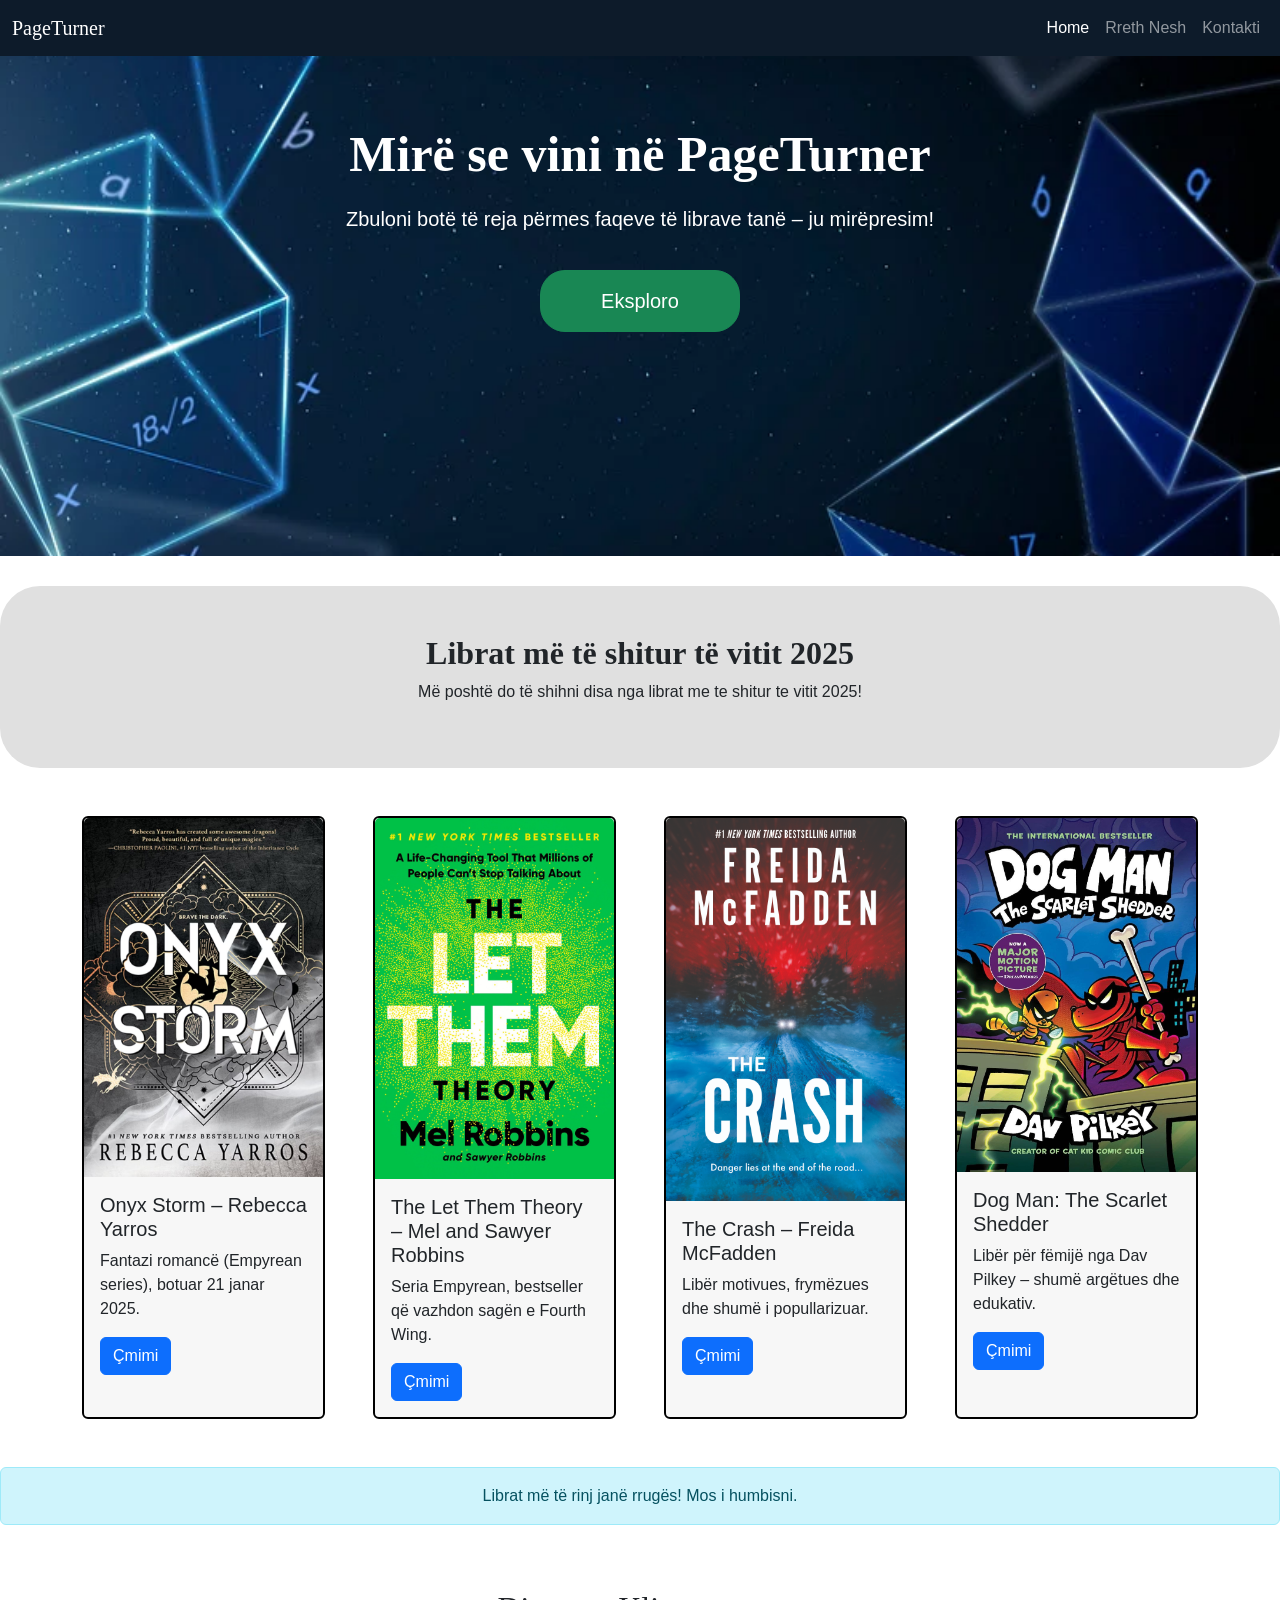
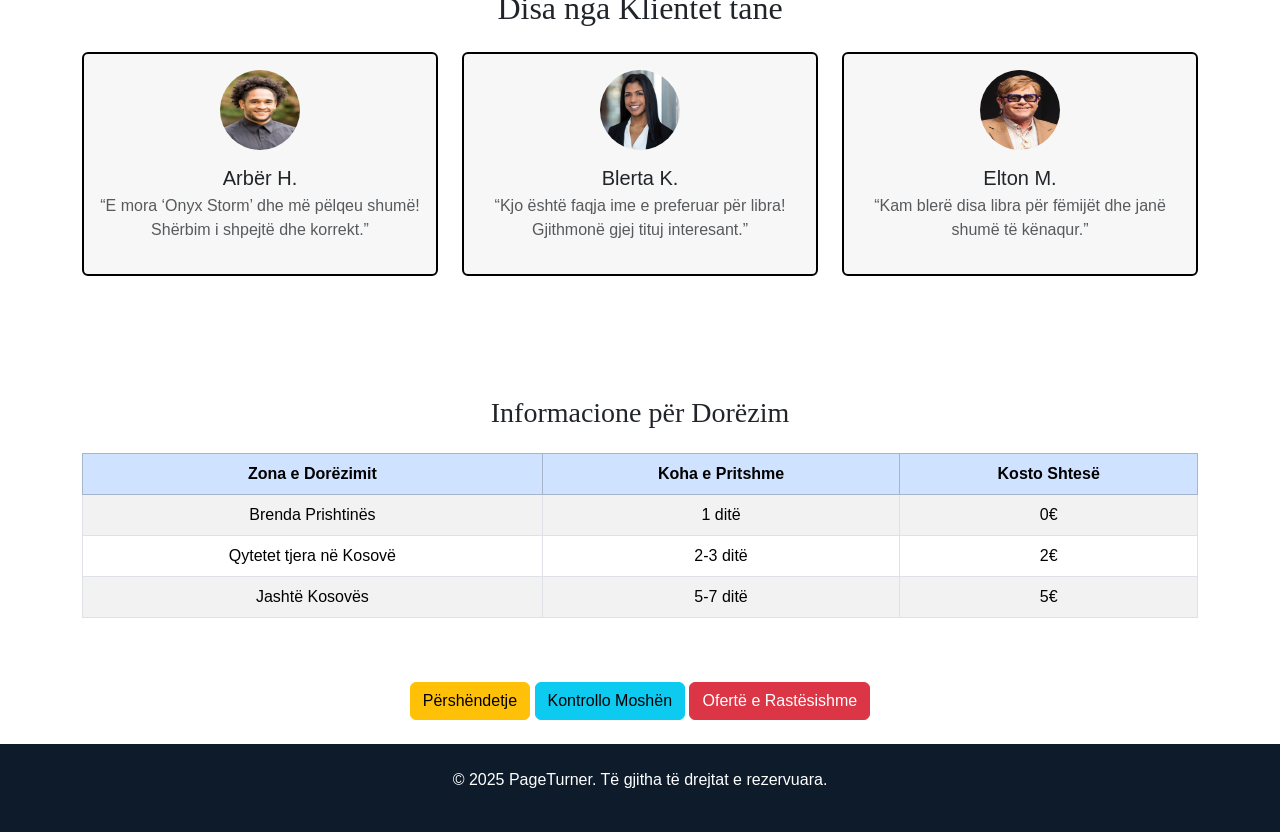
<file: index.html>
<!DOCTYPE html>
<html lang="en">
<head>
    <meta charset="UTF-8">
    <meta name="viewport" content="width=device-width, initial-scale=1.0">
    <link href="https://cdn.jsdelivr.net/npm/bootstrap@5.3.6/dist/css/bootstrap.min.css" rel="stylesheet" 
    integrity="sha384-4Q6Gf2aSP4eDXB8Miphtr37CMZZQ5oXLH2yaXMJ2w8e2ZtHTl7GptT4jmndRuHDT" crossorigin="anonymous">
    <link rel="stylesheet" href="CSS/index.css">
    <title>PageTurner</title>
</head>
<body>
    <nav class="navbar navbar-expand-lg navbar-dark" style="background-color: #0d1b2a">
    <div class="container-fluid">
    <a class="navbar-brand" href="index.html">PageTurner</a>
    <button class="navbar-toggler" type="button" data-bs-toggle="collapse" data-bs-target="#navbarSupportedContent" aria-controls="navbarSupportedContent" 
    aria-expanded="false" aria-label="Toggle navigation">
      <span class="navbar-toggler-icon"></span>
    </button>
    <div class="collapse navbar-collapse" id="navbarSupportedContent">
      <ul class="navbar-nav ms-auto mb-2 mb-lg-0">
        <li class="nav-item">
          <a class="nav-link active" aria-current="page" href="index.html">Home</a>
        </li>
        <li class="nav-item">
          <a class="nav-link" href="rrethnesh.html">Rreth Nesh</a>
        </li>
        <li class="nav-item">
          <a class="nav-link" href="kontakt.html">Kontakti</a>
        </li>
        </ul>
    </div>
  </div>
</nav>


 <div class="hyrje text-center py-5">
  <div class="container">
    <h1 class="display-4">Mirë se vini në PageTurner</h1>
    <p class="lead">Zbuloni botë të reja përmes faqeve të librave tanë – ju mirëpresim!</p>
    <button id="butoni1" class="btn btn-success btn-lg" onclick="alert('Miresevini')">Eksploro</button>
  </div>
</div>



<div class="libraria-2025 text-center py-5">
  <h3>Librat më të shitur të vitit 2025</h3>
  <p>Më poshtë do të shihni disa nga librat me te shitur te vitit 2025!</p>
</div>





<div class="container my-5">
  <div class="row g-5 justify-content-center">
    
    <div class="col-md-3">
      <div class="card h-100">
        <img src="imazhet/libri1.jpg" class="card-img-top" alt="libri1">
        <div class="card-body">
          <h5 class="card-title">Onyx Storm – Rebecca Yarros</h5>
          <p class="card-text">Fantazi romancë (Empyrean series), botuar 21 janar 2025.</p>
          <button class="btn btn-primary" data-bs-toggle="modal" data-bs-target="#modalLibri1">Çmimi</button>
        </div>
      </div>
    </div>

    <div class="col-md-3">
      <div class="card h-100">
        <img src="imazhet/libri2.jpg" class="card-img-top" alt="libri2">
        <div class="card-body">
          <h5 class="card-title">The Let Them Theory – Mel and Sawyer Robbins</h5>
          <p class="card-text">Seria Empyrean, bestseller që vazhdon sagën e Fourth Wing.</p>
          <button class="btn btn-primary" data-bs-toggle="modal" data-bs-target="#modalLibri2" >Çmimi</button>
        </div>
      </div>
    </div>

    <div class="col-md-3">
      <div class="card h-100">
        <img src="imazhet/libri3.jpg" class="card-img-top" alt="libri3">
        <div class="card-body">
          <h5 class="card-title">The Crash – Freida McFadden</h5>
          <p class="card-text">Libër motivues, frymëzues dhe shumë i popullarizuar.</p>
          <button class="btn btn-primary" data-bs-toggle="modal" data-bs-target="#modalLibri3">Çmimi</button>
        </div>
      </div>
    </div>

    <div class="col-md-3">
      <div class="card h-100">
        <img src="imazhet/libri4.jpg" class="card-img-top" alt="libri4">
        <div class="card-body">
          <h5 class="card-title">Dog Man: The Scarlet Shedder</h5>
          <p class="card-text">Libër për fëmijë nga Dav Pilkey – shumë argëtues dhe edukativ.</p>
          <button class="btn btn-primary" data-bs-toggle="modal" data-bs-target="#modalLibri4">Çmimi</button>
        </div>
      </div>
    </div>

  </div>
</div>


<div class="modal fade"  id="modalLibri1" tabindex="-1" aria-hidden="true">
  <div class="modal-dialog">
    <div class="modal-content">

      <div class="modal-header">
        <h5 class="modal-title">Onyx Storm – Rebecca Yarros</h5>
      </div>


      <div class="modal-body">
        <p>Ky libër është me çmim 15€</p>
      </div>


      <div class="modal-footer">
        <button class="btn btn-secondary" data-bs-dismiss="modal">Mbyll</button>
      </div>

    </div>
  </div>
</div>



<div class="modal fade" id="modalLibri2" tabindex="-1" aria-hidden="true">
  <div class="modal-dialog">
    <div class="modal-content">

      <div class="modal-header">
        <h5 class="modal-title">The Let Them Theory – Mel and Sawyer Robbins</h5>
      </div>


      <div class="modal-body">
        <p>Ky libër është me çmim 20€</p>
      </div>


      <div class="modal-footer">
        <button class="btn btn-secondary" data-bs-dismiss="modal">Mbyll</button>
      </div>

    </div>
  </div>
</div>


<div class="modal fade" id="modalLibri3" tabindex="-1" aria-hidden="true">
  <div class="modal-dialog">
    <div class="modal-content">

      <div class="modal-header">
        <h5 class="modal-title">The Crash – Freida McFadden</h5>
      </div>


      <div class="modal-body">
        <p>Ky libër është me çmim 25€</p>
      </div>


      <div class="modal-footer">
        <button class="btn btn-secondary" data-bs-dismiss="modal">Mbyll</button>
      </div>
      
    </div>
  </div>
</div>


<div class="modal fade" id="modalLibri4" tabindex="-1" aria-hidden="true">
  <div class="modal-dialog">
    <div class="modal-content">

      <div class="modal-header">
        <h5 class="modal-title">Dog Man: The Scarlet Shedder</h5>
      </div>


      <div class="modal-body">
        <p>Ky libër është me çmim 25€</p>
      </div>


      <div class="modal-footer">
        <button class="btn btn-secondary" data-bs-dismiss="modal">Mbyll</button>
      </div>
      
    </div>
  </div>
</div>


<div class="alert alert-info text-center">
   Librat më të rinj janë rrugës! Mos i humbisni.
</div>





  <div class="container py-5">
    <h2 onmouseover="mbitekst()" onmouseout="ktheTekstin()" id="mousi" class="text-center mb-4">Disa nga Klientet tane</h2>
    <div class="row justify-content-center">

      <div class="col-md-4">
        <div class="card p-3 mb-4 text-center">
          <img src="imazhet/arber.jpg" alt="Klient 1" class="rounded-circle mx-auto mb-3" width="80" height="80">
          <h5 class="mb-1">Arbër H.</h5>
          <p class="text-muted">“E mora ‘Onyx Storm’ dhe më pëlqeu shumë! Shërbim i shpejtë dhe korrekt.”</p>
        </div>
      </div>

      <div class="col-md-4">
        <div class="card p-3 mb-4 text-center">
          <img src="imazhet/blerta.jpg" alt="Klient 2" class="rounded-circle mx-auto mb-3" width="80" height="80">
          <h5 class="mb-1">Blerta K.</h5>
          <p class="text-muted">“Kjo është faqja ime e preferuar për libra! Gjithmonë gjej tituj interesant.”</p>
        </div>
      </div>

      <div class="col-md-4">
        <div class="card  p-3 mb-4 text-center">
          <img src="imazhet/elton.jpg" alt="Klient 3" class="rounded-circle mx-auto mb-3" width="80" height="80">
          <h5 class="mb-1">Elton M.</h5>
          <p class="text-muted">“Kam blerë disa libra për fëmijët dhe janë shumë të kënaqur.”</p>
        </div>
      </div>

    </div>
  </div>




<div class="container my-5">
  <h3 class="text-center mb-4">Informacione për Dorëzim</h3>
  <div class="table-responsive">
    <table class="table table-bordered table-striped align-middle text-center">
      <thead class="table-primary">
        <tr>
          <th>Zona e Dorëzimit</th>
          <th>Koha e Pritshme</th>
          <th>Kosto Shtesë</th>
        </tr>
      </thead>
      <tbody>
        <tr>
          <td>Brenda Prishtinës</td>
          <td>1 ditë</td>
          <td>0€</td>
        </tr>
        <tr>
          <td>Qytetet tjera në Kosovë</td>
          <td>2-3 ditë</td>
          <td>2€</td>
        </tr>
        <tr>
          <td>Jashtë Kosovës</td>
          <td>5-7 ditë</td>
          <td>5€</td>
        </tr>
      </tbody>
    </table>
  </div>
</div>


<div class="text-center my-4">
  <button onclick="pershendetjePërdorues()" class="btn btn-warning">Përshëndetje</button>
  <button onclick="kontrolloMoshën()" class="btn btn-info">Kontrollo Moshën</button>
  <button onclick="ofertaRastit()" class="btn btn-danger">Ofertë e Rastësishme</button>
</div>




<script src="JS/index.js"></script>
<footer class="text-white text-center py-4" style="background-color: #0d1b2a">
  <p>&copy; 2025 PageTurner. Të gjitha të drejtat e rezervuara.</p>
</footer>



 <script src="https://cdn.jsdelivr.net/npm/bootstrap@5.3.6/dist/js/bootstrap.bundle.min.js" 
 integrity="sha384-j1CDi7MgGQ12Z7Qab0qlWQ/Qqz24Gc6BM0thvEMVjHnfYGF0rmFCozFSxQBxwHKO" crossorigin="anonymous"></script>   
</body>
</html>
</file>
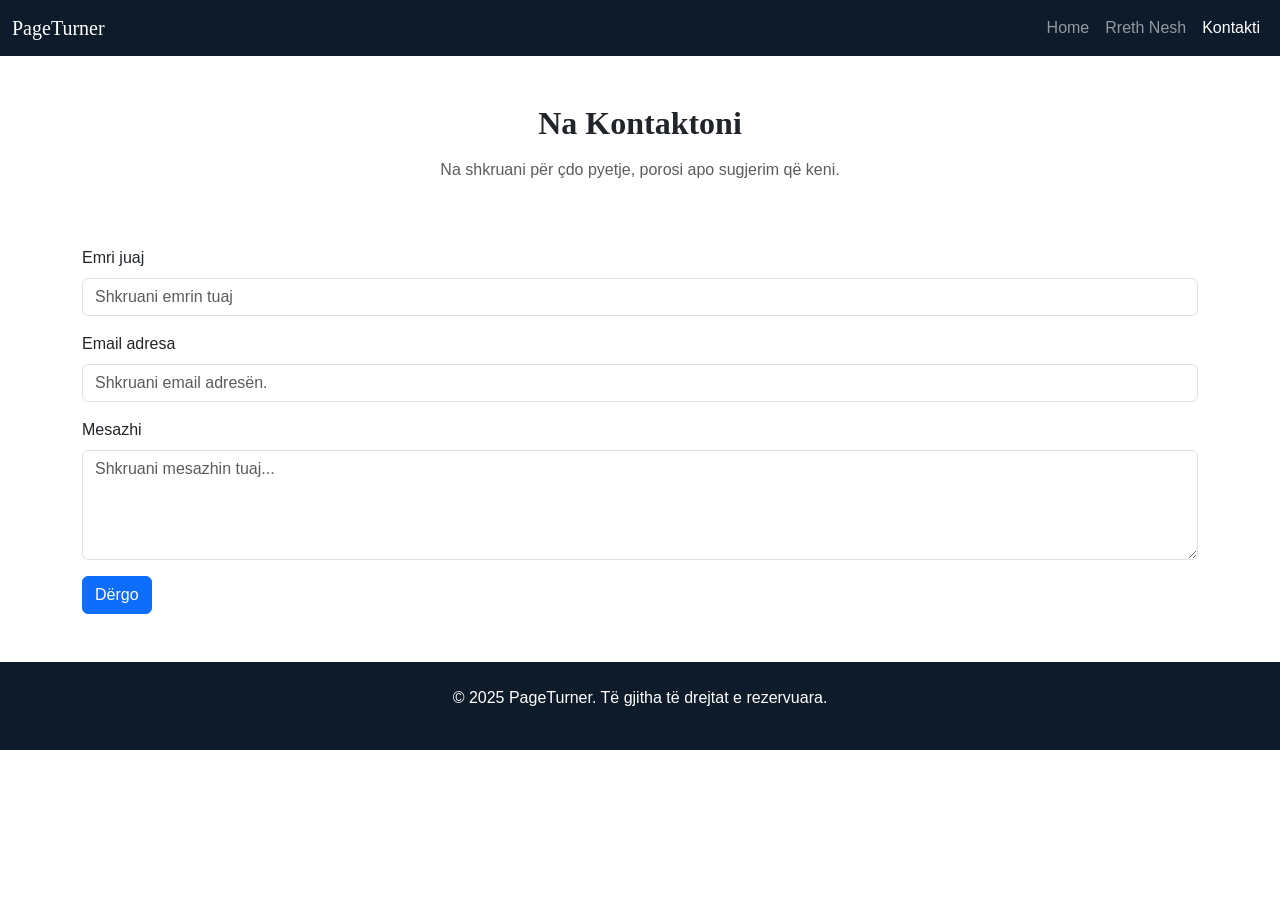
<file: kontakt.html>
<!DOCTYPE html>
<html lang="en">
<head>
    <meta charset="UTF-8">
    <meta name="viewport" content="width=device-width, initial-scale=1.0">
    <link href="https://cdn.jsdelivr.net/npm/bootstrap@5.3.6/dist/css/bootstrap.min.css" rel="stylesheet" 
    integrity="sha384-4Q6Gf2aSP4eDXB8Miphtr37CMZZQ5oXLH2yaXMJ2w8e2ZtHTl7GptT4jmndRuHDT" crossorigin="anonymous">
    <title>PageTurner</title>
    <style>
      body {
        font-family: 'Lato', sans-serif;
      }
      h1, h2, h3, .navbar-brand {
        font-family: 'Playfair Display', serif;
      }
    </style>
</head>
<body>
    <header>
    <nav class="navbar navbar-expand-lg navbar-dark bg-blue" style="background-color: #0d1b2a">
    <div class="container-fluid">
    <a class="navbar-brand" href="index.html">PageTurner</a>
    <button class="navbar-toggler" type="button" data-bs-toggle="collapse" data-bs-target="#navbarSupportedContent" aria-controls="navbarSupportedContent" 
    aria-expanded="false" aria-label="Toggle navigation">
      <span class="navbar-toggler-icon"></span>
    </button>
    <div class="collapse navbar-collapse" id="navbarSupportedContent">
      <ul class="navbar-nav ms-auto mb-2 mb-lg-0">
        <li class="nav-item">
          <a class="nav-link" aria-current="page" href="index.html">Home</a>
        </li>
        <li class="nav-item">
          <a class="nav-link" href="rrethnesh.html">Rreth Nesh</a>
        </li>
        <li class="nav-item">
          <a class="nav-link active" href="kontakt.html">Kontakti</a>
        </li>
        </ul>
    </div>
  </div>
</nav>
</header>

<div class="container py-5 text-center">
  <h2 class="fw-bold mb-3">Na Kontaktoni</h2>
  <p class="text-muted">Na shkruani për çdo pyetje, porosi apo sugjerim që keni.</p>
</div>


<div class="container mb-5">
  <form id="validateForm">
    <div class="mb-3">
      <label for="emri" class="form-label">Emri juaj</label>
      <input type="text" class="form-control" id="emri" placeholder="Shkruani emrin tuaj">
    </div>
    <div class="mb-3">
      <label for="email" class="form-label">Email adresa</label>
      <input type="email" class="form-control" id="email" placeholder="Shkruani email adresën.">
    </div>
    <div class="mb-3">
      <label for="mesazhi" class="form-label">Mesazhi</label>
      <textarea class="form-control" id="mesazhi" rows="4" placeholder="Shkruani mesazhin tuaj..."></textarea>
    </div>
    <div id="mesazhiAlert"></div>
    <button type="submit" class="btn btn-primary">Dërgo</button>
  </form>
</div>


<script src="JS/kontakt.js"></script>


<footer class="text-white text-center py-4" style="background-color: #0d1b2a">
  <p>&copy; 2025 PageTurner. Të gjitha të drejtat e rezervuara.</p>
</footer>

<script src="https://cdn.jsdelivr.net/npm/bootstrap@5.3.6/dist/js/bootstrap.bundle.min.js" 
 integrity="sha384-j1CDi7MgGQ12Z7Qab0qlWQ/Qqz24Gc6BM0thvEMVjHnfYGF0rmFCozFSxQBxwHKO" crossorigin="anonymous"></script>
</body>
</html>
</file>
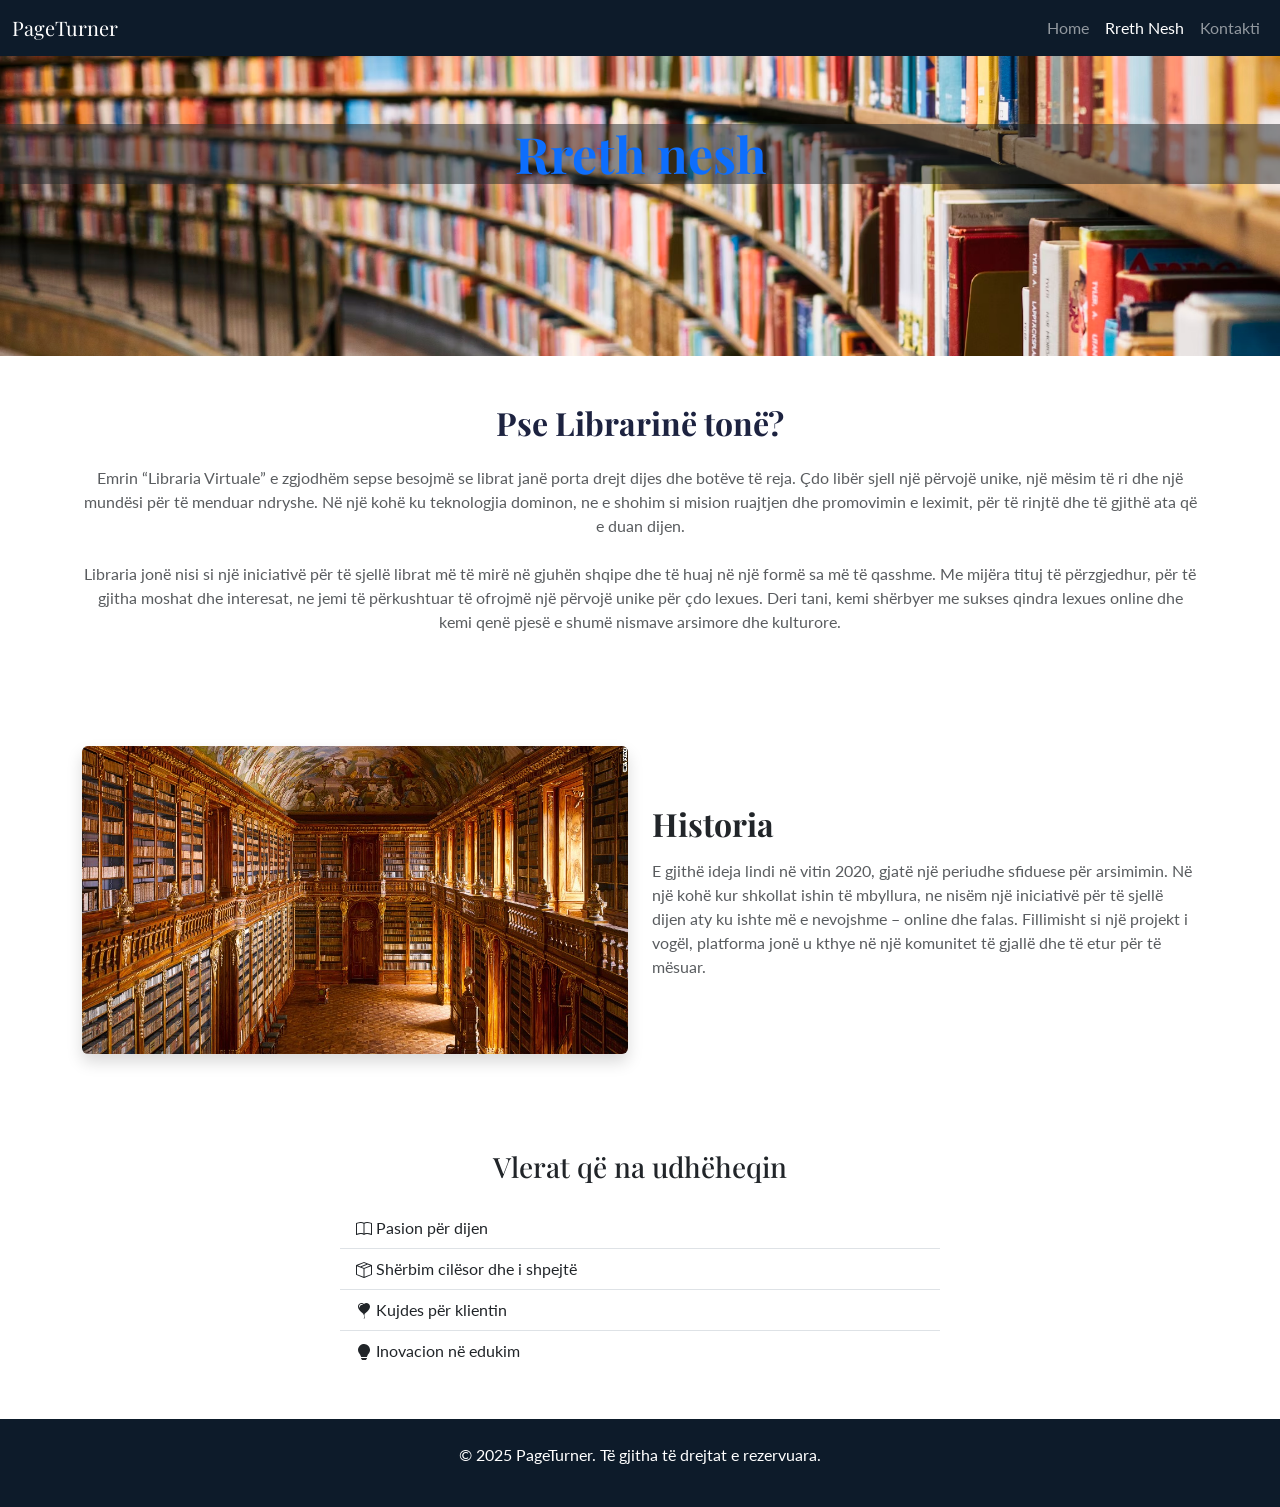
<file: rrethnesh.html>
<!DOCTYPE html>
<html lang="en">
<head>
    <meta charset="UTF-8">
    <meta name="viewport" content="width=device-width, initial-scale=1.0">
    <link href="https://cdn.jsdelivr.net/npm/bootstrap@5.3.6/dist/css/bootstrap.min.css" rel="stylesheet" 
    integrity="sha384-4Q6Gf2aSP4eDXB8Miphtr37CMZZQ5oXLH2yaXMJ2w8e2ZtHTl7GptT4jmndRuHDT" crossorigin="anonymous">
    <link rel="stylesheet" href="CSS/rrethnesh.css">
    <link href="https://fonts.googleapis.com/css2?family=Playfair+Display&family=Lato&display=swap" rel="stylesheet">
    <title>PageTurner</title>
</head>
<body>
    
<header>
    <nav class="navbar navbar-expand-lg navbar-dark bg-blue" style="background-color: #0d1b2a">
    <div class="container-fluid">
    <a class="navbar-brand" href="index.html">PageTurner</a>
    <button class="navbar-toggler" type="button" data-bs-toggle="collapse" data-bs-target="#navbarSupportedContent" aria-controls="navbarSupportedContent" 
    aria-expanded="false" aria-label="Toggle navigation">
      <span class="navbar-toggler-icon"></span>
    </button>
    <div class="collapse navbar-collapse" id="navbarSupportedContent">
      <ul class="navbar-nav ms-auto mb-2 mb-lg-0">
        <li class="nav-item">
          <a class="nav-link" aria-current="page" href="index.html">Home</a>
        </li>
        <li class="nav-item">
          <a class="nav-link active" href="rrethnesh.html">Rreth Nesh</a>
        </li>
        <li class="nav-item">
          <a class="nav-link" href="kontakt.html">Kontakti</a>
        </li>
        </ul>
    </div>
  </div>
</nav>
</header>

<div class="rreth-nesh text-center py-5">
  <div class="bg-dark bg-opacity-50">
    <h1 class="fw-bold">Rreth nesh</h1>
  </div>
</div>

<div class="py-5 bg-white text-center">
  <div class="container">
    <h2 class="fw-bold mb-4" style="color: #1d2340;">Pse Librarinë tonë?</h2>
    <p class="text-muted mb-4">
      Emrin “Libraria Virtuale” e zgjodhëm sepse besojmë se librat janë porta drejt dijes dhe botëve të reja. 
      Çdo libër sjell një përvojë unike, një mësim të ri dhe një mundësi për të menduar ndryshe. Në një kohë ku teknologjia dominon, 
      ne e shohim si mision ruajtjen dhe promovimin e leximit, për të rinjtë dhe të gjithë ata që e duan dijen.
    </p>
    <p class="text-muted">
      Libraria jonë nisi si një iniciativë për të sjellë librat më të mirë në gjuhën shqipe dhe të huaj në një formë sa më të qasshme. 
      Me mijëra tituj të përzgjedhur, për të gjitha moshat dhe interesat, ne jemi të përkushtuar të ofrojmë një përvojë unike për çdo lexues. 
      Deri tani, kemi shërbyer me sukses qindra lexues online dhe kemi qenë pjesë e shumë nismave arsimore dhe kulturore.
    </p>
  </div>
</div>



<div class="historia py-5 bg-white">
  <div class="container">
    <div class="row align-items-center">
      <div class="col-md-6 mb-4 mb-md-0">
        <img src="imazhet/histori.jpg" alt="histori" class="img-fluid rounded shadow">
      </div>
      <div class="col-md-6 text-center text-md-start">
        <h2 class="fw-bold mb-3">Historia</h2>
        <p class="text-muted">
          E gjithë ideja lindi në vitin 2020, gjatë një periudhe sfiduese për arsimimin. 
          Në një kohë kur shkollat ishin të mbyllura, ne nisëm një iniciativë për të sjellë dijen aty ku ishte më e nevojshme – online dhe falas. 
          Fillimisht si një projekt i vogël, platforma jonë u kthye në një komunitet të gjallë dhe të etur për të mësuar.
        </p>
      </div>
    </div>
  </div>
</div>



<div class="container my-5">
  <h3 class="text-center mb-4">Vlerat që na udhëheqin</h3>
  <ul class="list-group list-group-flush mx-auto" style="max-width: 600px;">
    <li class="list-group-item">
      <svg xmlns="http://www.w3.org/2000/svg" width="16" height="16" fill="currentColor" class="bi bi-book" viewBox="0 0 16 16">
      <path d="M1 2.828c.885-.37 2.154-.769 3.388-.893 1.33-.134 2.458.063 3.112.752v9.746c-.935-.53-2.12-.603-3.213-.493-1.18.12-2.37.461-3.287.811zm7.5-.141c.654-.689 1.782-.886 3.112-.752 1.234.124 2.503.523 3.388.893v9.923c-.918-.35-2.107-.692-3.287-.81-1.094-.111-2.278-.039-3.213.492zM8 1.783C7.015.936 5.587.81 4.287.94c-1.514.153-3.042.672-3.994 1.105A.5.5 0 0 0 0 2.5v11a.5.5 0 0 0 .707.455c.882-.4 2.303-.881 3.68-1.02 1.409-.142 2.59.087 3.223.877a.5.5 0 0 0 .78 0c.633-.79 1.814-1.019 3.222-.877 1.378.139 2.8.62 3.681 1.02A.5.5 0 0 0 16 13.5v-11a.5.5 0 0 0-.293-.455c-.952-.433-2.48-.952-3.994-1.105C10.413.809 8.985.936 8 1.783"/>
       </svg> 
       Pasion për dijen</li>
    <li class="list-group-item"><svg xmlns="http://www.w3.org/2000/svg" width="16" height="16" fill="currentColor" class="bi bi-box-seam" viewBox="0 0 16 16">
  <path d="M8.186 1.113a.5.5 0 0 0-.372 0L1.846 3.5l2.404.961L10.404 2zm3.564 1.426L5.596 5 8 5.961 14.154 3.5zm3.25 1.7-6.5 2.6v7.922l6.5-2.6V4.24zM7.5 14.762V6.838L1 4.239v7.923zM7.443.184a1.5 1.5 0 0 1 1.114 0l7.129 2.852A.5.5 0 0 1 16 3.5v8.662a1 1 0 0 1-.629.928l-7.185 2.874a.5.5 0 0 1-.372 0L.63 13.09a1 1 0 0 1-.63-.928V3.5a.5.5 0 0 1 .314-.464z"/>
</svg>
       Shërbim cilësor dhe i shpejtë</li>
    <li class="list-group-item"><svg xmlns="http://www.w3.org/2000/svg" width="16" height="16" fill="currentColor" class="bi bi-balloon-heart-fill" viewBox="0 0 16 16">
  <path fill-rule="evenodd" d="M8.49 10.92C19.412 3.382 11.28-2.387 8 .986 4.719-2.387-3.413 3.382 7.51 10.92l-.234.468a.25.25 0 1 0 .448.224l.04-.08c.009.17.024.315.051.45.068.344.208.622.448 1.102l.013.028c.212.422.182.85.05 1.246-.135.402-.366.751-.534 1.003a.25.25 0 0 0 .416.278l.004-.007c.166-.248.431-.646.588-1.115.16-.479.212-1.051-.076-1.629-.258-.515-.365-.732-.419-1.004a2 2 0 0 1-.037-.289l.008.017a.25.25 0 1 0 .448-.224l-.235-.468ZM6.726 1.269c-1.167-.61-2.8-.142-3.454 1.135-.237.463-.36 1.08-.202 1.85.055.27.467.197.527-.071.285-1.256 1.177-2.462 2.989-2.528.234-.008.348-.278.14-.386"/>
</svg>
       Kujdes për klientin</li>
    <li class="list-group-item"><svg xmlns="http://www.w3.org/2000/svg" width="16" height="16" fill="currentColor" class="bi bi-lightbulb-fill" viewBox="0 0 16 16">
  <path d="M2 6a6 6 0 1 1 10.174 4.31c-.203.196-.359.4-.453.619l-.762 1.769A.5.5 0 0 1 10.5 13h-5a.5.5 0 0 1-.46-.302l-.761-1.77a2 2 0 0 0-.453-.618A5.98 5.98 0 0 1 2 6m3 8.5a.5.5 0 0 1 .5-.5h5a.5.5 0 0 1 0 1l-.224.447a1 1 0 0 1-.894.553H6.618a1 1 0 0 1-.894-.553L5.5 15a.5.5 0 0 1-.5-.5"/>
</svg>
       Inovacion në edukim</li>
  </ul>
</div>

<footer class="text-white text-center py-4 " style="background-color: #0d1b2a">
  <p>&copy; 2025 PageTurner. Të gjitha të drejtat e rezervuara.</p>
</footer>
<script src="https://cdn.jsdelivr.net/npm/bootstrap@5.3.6/dist/js/bootstrap.bundle.min.js" 
 integrity="sha384-j1CDi7MgGQ12Z7Qab0qlWQ/Qqz24Gc6BM0thvEMVjHnfYGF0rmFCozFSxQBxwHKO" crossorigin="anonymous"></script>    
</body>
</html>
</file>
<file: CSS/index.css>
*{
    margin: 0;
    padding: 0;
    box-sizing: border-box;
}

body {
  font-family: 'Lato', sans-serif;
}

h1, h2, h3, .navbar-brand {
  font-family: 'Playfair Display', serif;
}



.hyrje{
  background-image: url("../imazhet/eee.webp");
  background-size: cover;
  background-position: center;
  background-repeat: no-repeat;
  min-height: 500px;
  color: white;
}
.hyrje h1 {
    margin: 20px;
    font-size: 50px;
    font-weight: 800;
}

.hyrje button {
    width: 200px;
    padding: 15px;
    margin: 20px 5px;
    text-align: center;
    border-radius: 25px;
    cursor: pointer;
}


.libraria-2025 {
    border-radius: 40px;
    background-color: #e0e0e0;
    margin-top: 30px;
}

.libraria-2025 h3 {
    font-weight: 600;
    font-size: 2rem;
}

#butoni1:hover {
    background-color: white;
    color: black;
    border: 2px solid black;
}

.card {
    background-color: #f7f7f7;
    border: 2px solid #000000;
    transition: transform 0.2s ease, box-shadow 0.2s ease;
}
.card:hover  {
    transform: translateY(-8px);
    box-shadow: 0 8px 20px rgb(0, 0, 0, 0.5);
    border-color: #333;
}
</file>
<file: CSS/rrethnesh.css>
* {
    padding: 0;
    margin: 0;
    box-sizing: border-box;
}

body {
  font-family: 'Lato', sans-serif;
}

h1, h2, h3, .navbar-brand {
  font-family: 'Playfair Display', serif;
}


.rreth-nesh {
  background-color: #f9f9f9;
  background-image: url("../imazhet/rrethnesh1.avif");
  background-size: cover;
  background-position: center;
  background-repeat: no-repeat;
  min-height: 300px;
  color: white;
}

.rreth-nesh h1 {
  color: #0d6efd;
  margin: 20px;
  font-size: 50px;
  font-weight: 800;
}
</file>
